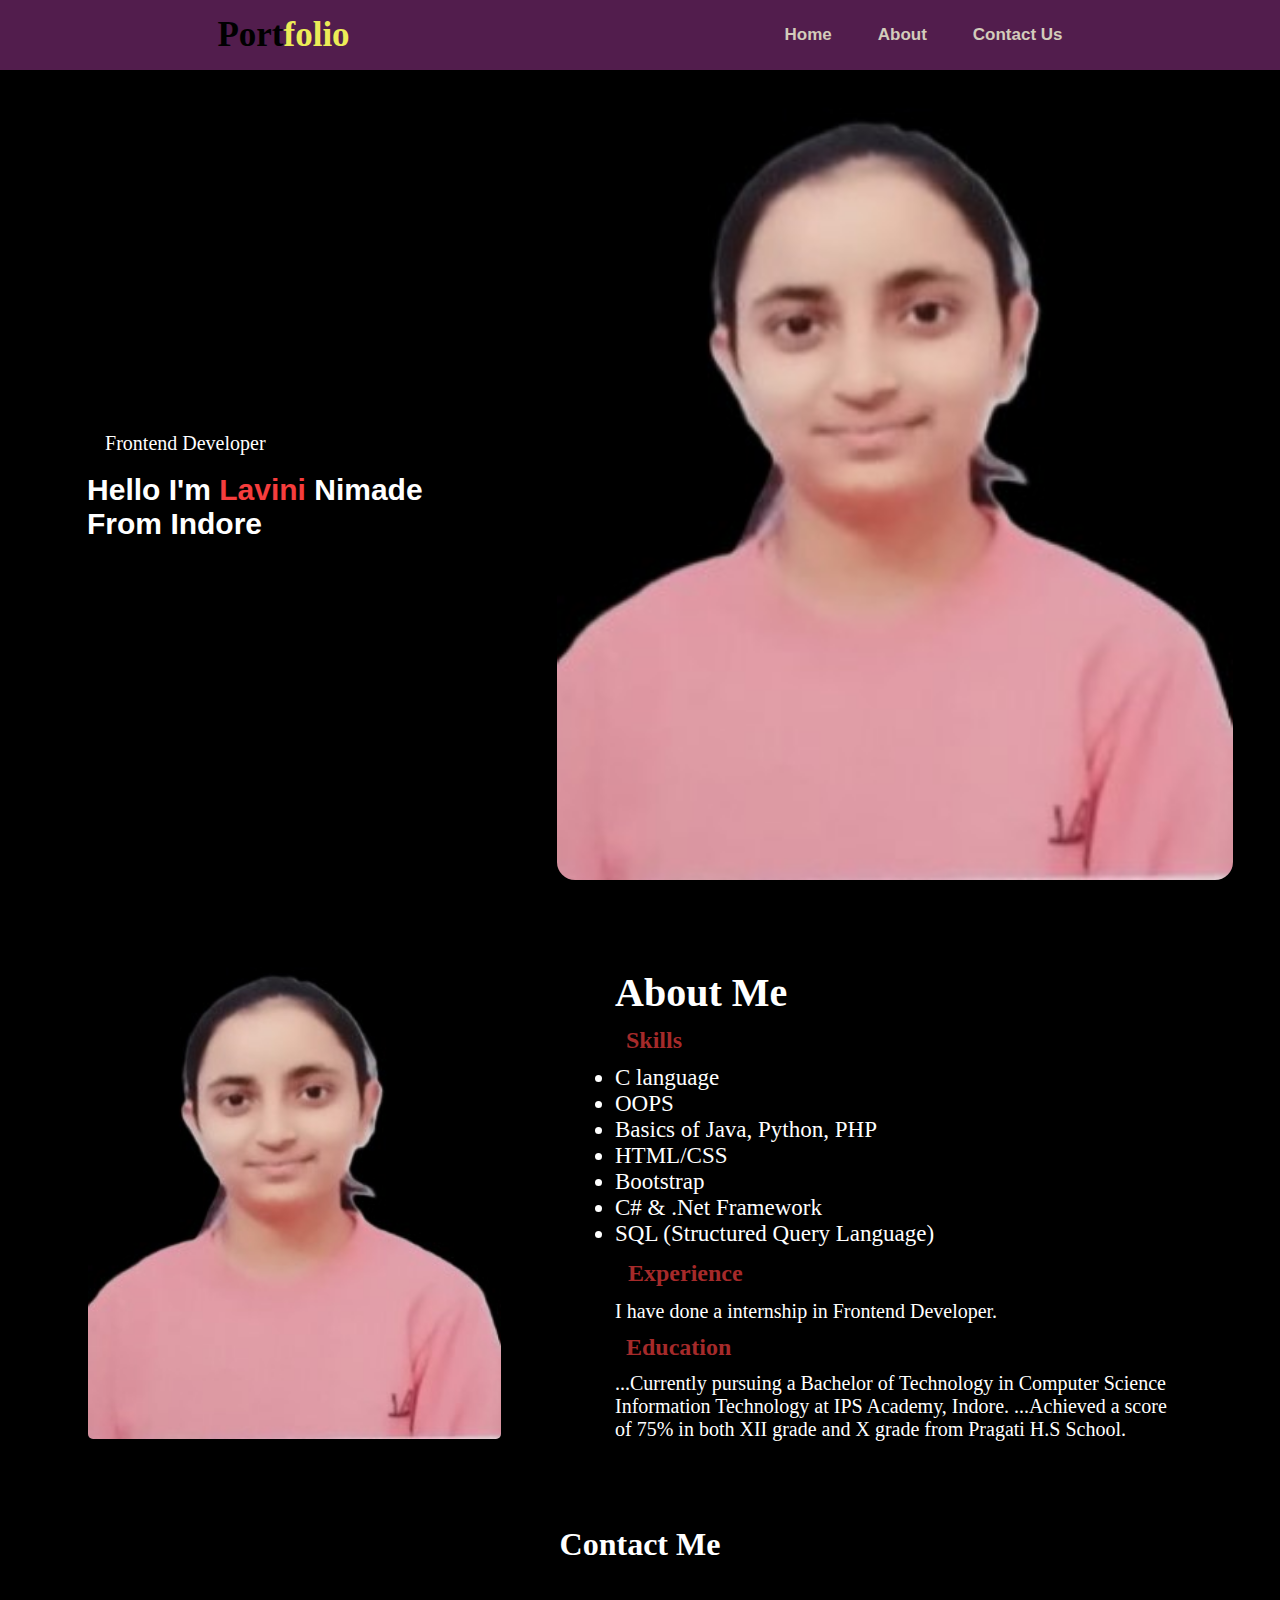
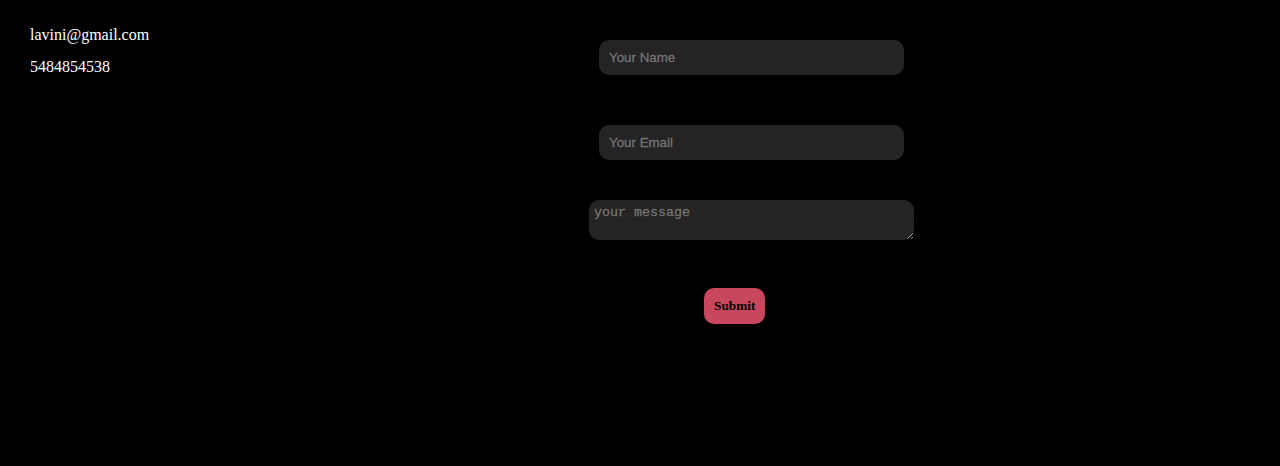
<file: task second/index.html>
<!DOCTYPE html>
<html lang="en">
  <head>
    <meta charset="UTF-8" />
    <meta name="viewport" content="width=device-width, initial-scale=1.0" />
    <title>Portfolio</title>
    <link rel="stylesheet" href="styles.css" />
    <link
      rel="stylesheet"
      href="https://cdnjs.cloudflare.com/ajax/libs/font-awesome/6.5.2/css/all.min.css"
      integrity="sha512-SnH5WK+bZxgPHs44uWIX+LLJAJ9/2PkPKZ5QiAj6Ta86w+fsb2TkcmfRyVX3pBnMFcV7oQPJkl9QevSCWr3W6A=="
      crossorigin="anonymous"
      referrerpolicy="no-referrer"
    />
  </head>
  <body>
    <header>
      <nav>
        <div class="left">
          <h1>Port<span>folio</span></h1>
        </div>
        <div class="right">
          <ul>
            <li><a href="#home"></a>Home</li>
            <li><a href="#About Me"></a>About</li>
            <li><a href="#Contact Me"></a>Contact Us</li>
          </ul>
        </div>
      </nav>
    </header>

    <main>
      <div class="first-left" id="home">
        <p>Frontend Developer</p>
        <h2>Hello I'm <span>Lavini</span> Nimade <br />From Indore</h2>
      </div>
      <div class="first-right">
        <img src="my photos.jpg" alt="" />
      </div>
    </main>

    <div class="about" id="About Me">
      <div class="container">
        <div class="first-section">
          <div class="one">
            <img src="my photos.jpg" alt="" />
          </div>
          <div class="two">
            <h1>About Me</h1>
            <h2>Skills</h2>
            <ul>
              <li>C language</li>
              <li>OOPS</li>
              <li>Basics of Java, Python, PHP</li>
              <li>HTML/CSS</li>
              <li>Bootstrap</li>
              <li>C# & .Net Framework</li>
              <li>SQL (Structured Query Language)</li>
            </ul>

            <h2 style="margin: 13px">Experience</h2>
            <p>I have done a internship in Frontend Developer.</p>

            <h2>Education</h2>
            <p>
              ...Currently pursuing a Bachelor of Technology in Computer Science
              Information Technology at IPS Academy, Indore. ...Achieved a score
              of 75% in both XII grade and X grade from Pragati H.S School.
            </p>
          </div>
        </div>
      </div>
    </div>

    <div class="contact" id="Contact Me">
      <h1>Contact Me</h1>
      <div class="boxe">
          <div class="info">
            <p><i class="fa-regular fa-paper-plane"></i> lavini@gmail.com</p>
            <p><i class="fa-solid fa-phone"></i> 5484854538</p>
          </div>
          <div class="social">
            <a href="https://www.instagram.com/lavee__01?igsh=MXV1eG03OWg5em90cw=="><i class="fa-brands fa-instagram"></i></a>
            <a href="https://www.linkedin.com/in/lavini-nimade-1b89a9255?utm_source=share&utm_campaign=share_via&utm_content=profile&utm_medium=android_app"><i class="fa-brands fa-linkedin-in"></i></a>
        </div>
        <div class="right-side">
          <form>
            <input type="text" placeholder="Your name" name="Name" />
            <input type="email" name="email" placeholder="Your email" />
            <textarea name="message" placeholder="Your message"></textarea>
          </form>
          <button type="submit" class="submitt">Submit</button>
        </div>
      </div>
    </div>
  </body>
</html>
</file>
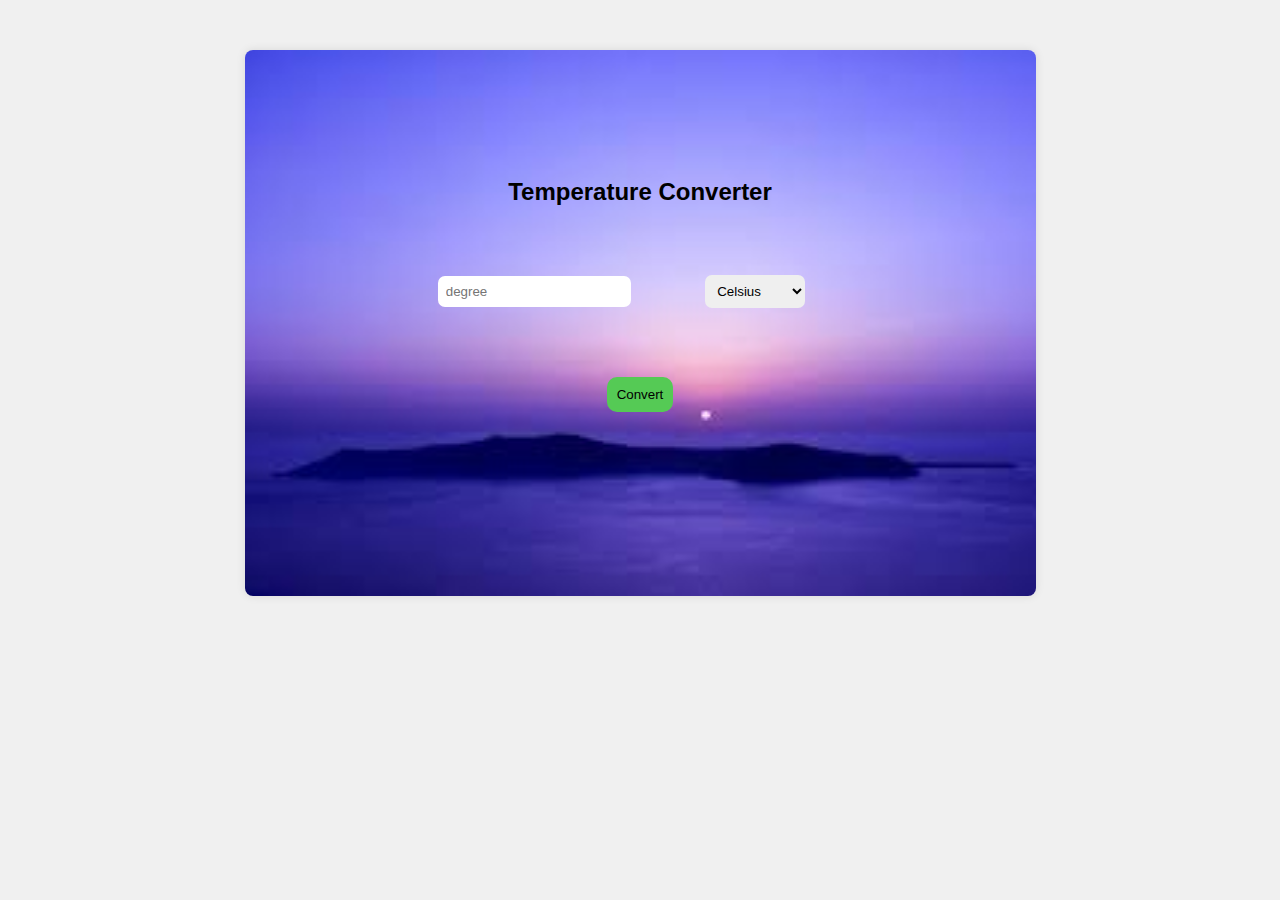
<file: task third/index.html>
<!DOCTYPE html>
<html lang="en">
<head>
<meta charset="UTF-8">
<meta name="viewport" content="width=device-width, initial-scale=1.0">
<title>Temperature Converter</title>
<link rel="stylesheet" href="style.css">
</head>
<body>
<div class="container">
    <h2>Temperature Converter</h2>
    <input type="text" class="cel" placeholder="degree" id="temperature" required>
    <select name="select" class="temp" id="select">
        <option value="celsius">Celsius</option>
        <option value="fahrenheit">Fahrenheit</option>
    </select>
    <div class="result">
        <button class="res" onclick="convertTemperature()">Convert</button>
    </div>
    <div id="results"></div>
</div>
</body>
<script src="app.js"></script>
</html>
</file>
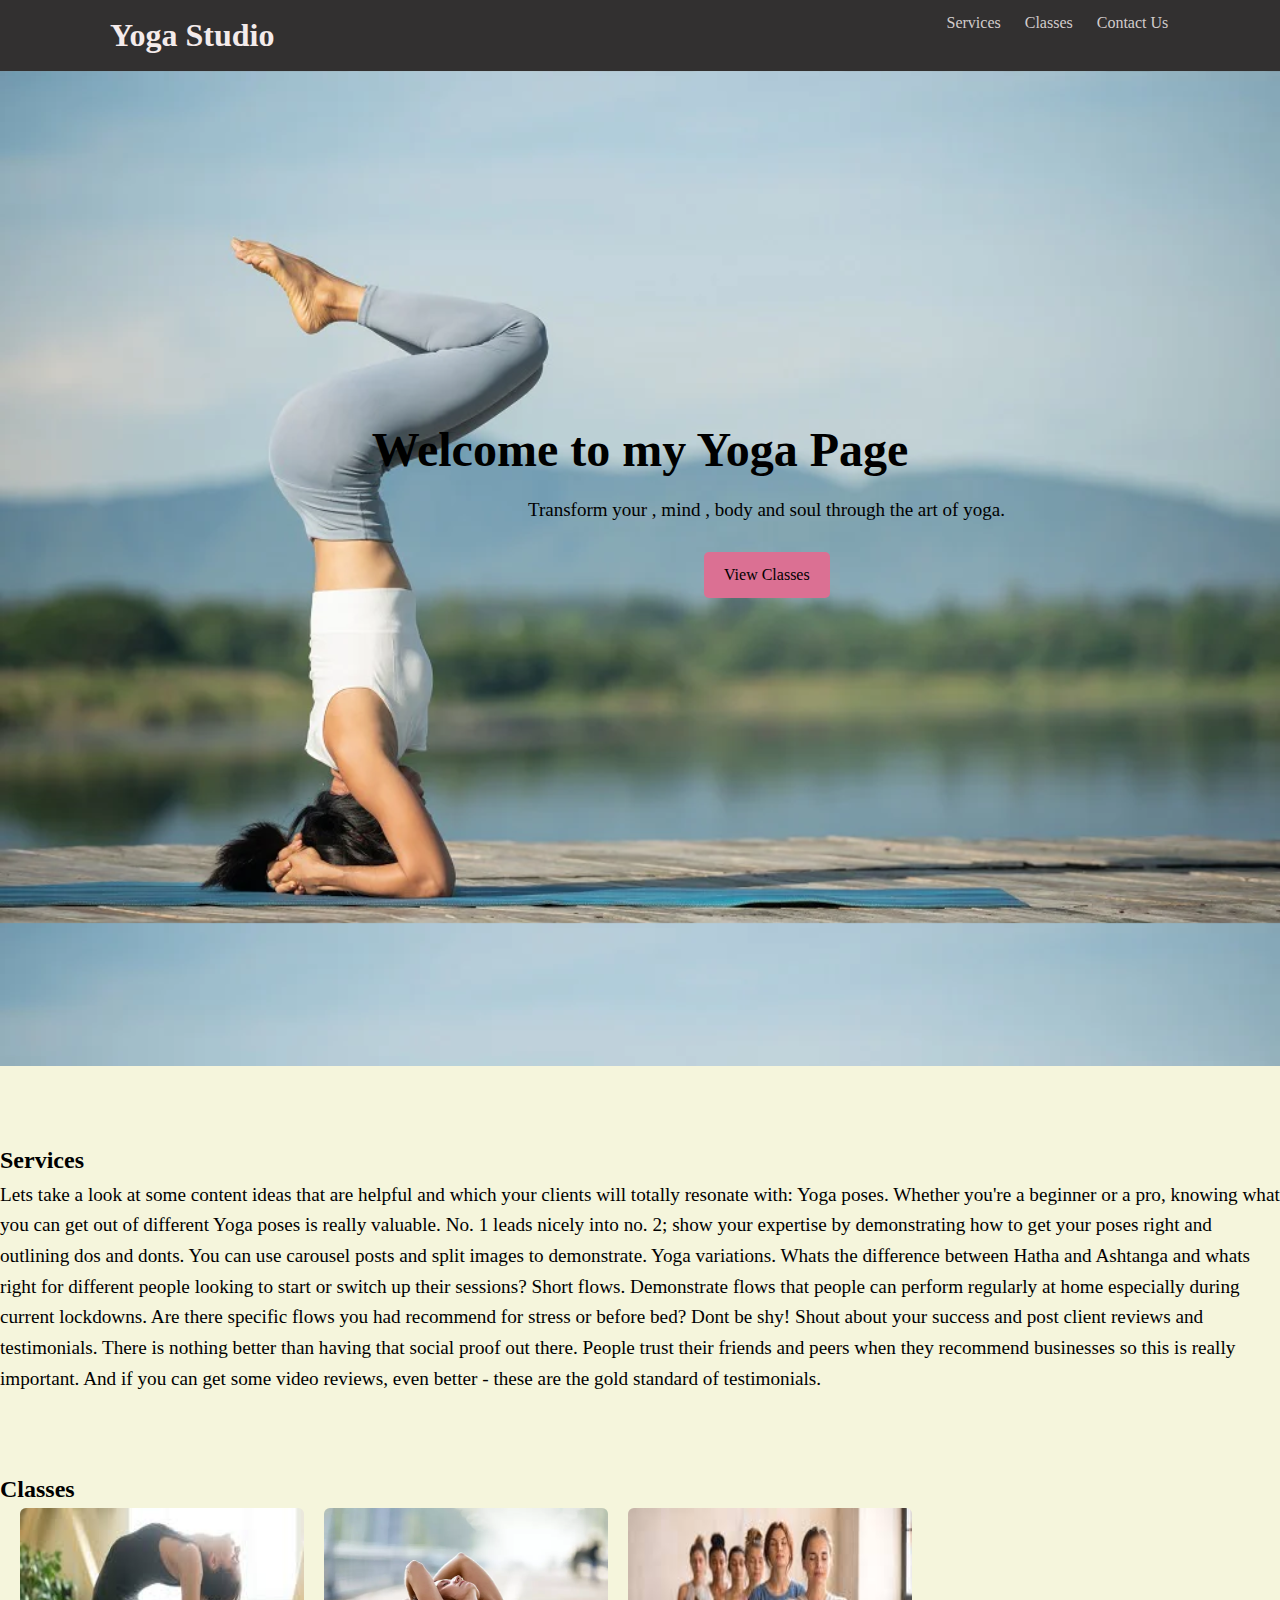
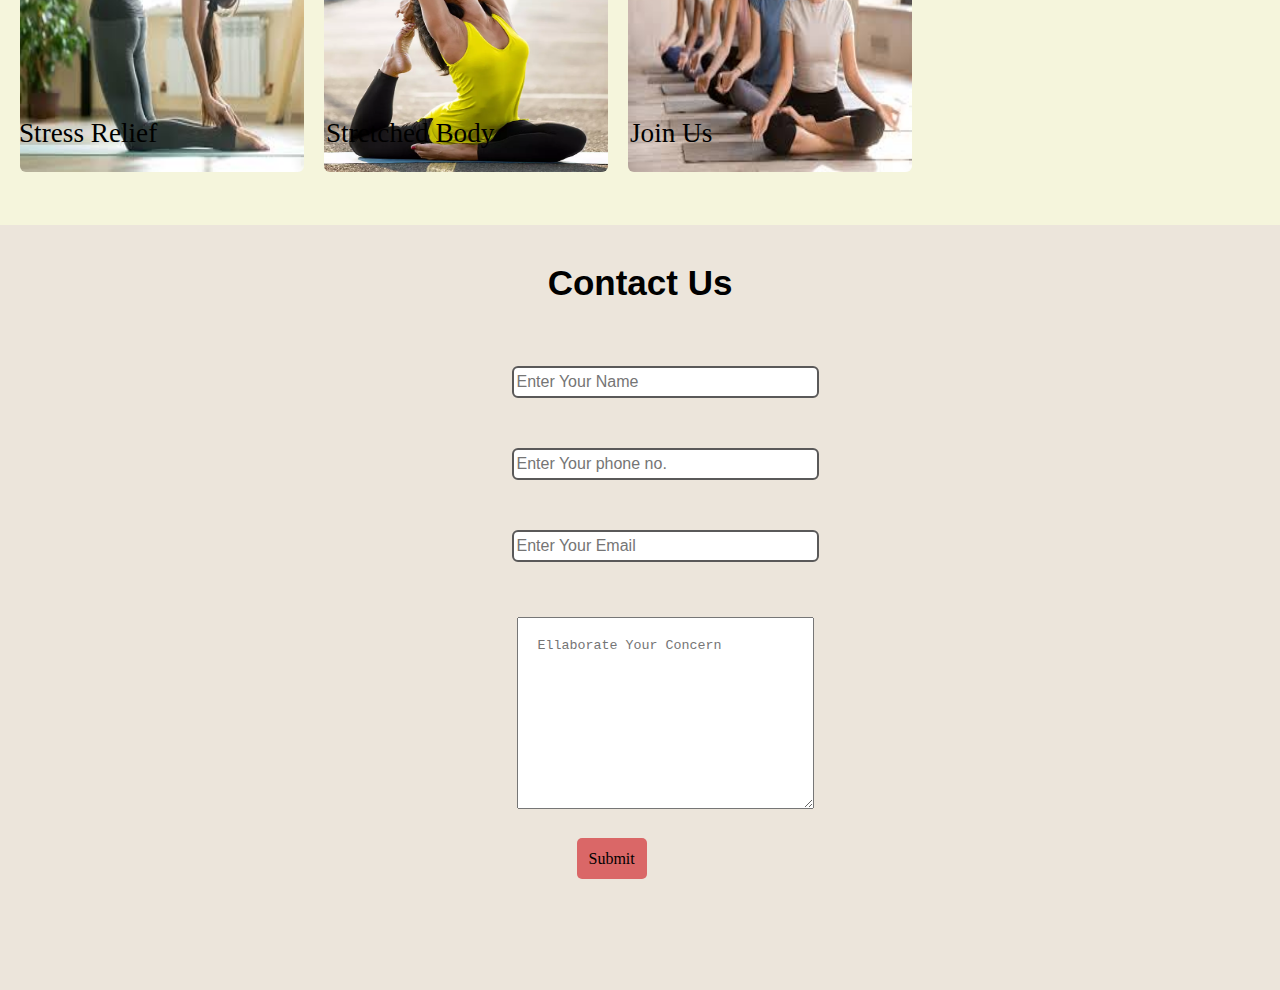
<file: Level 1/task first/index.html>
<!DOCTYPE html>
<html lang="en">
  <head>
    <meta charset="UTF-8" />
    <meta name="viewport" content="width=device-width, initial-scale=1.0" />
    <title>YOGA LANDING PAGE</title>
    <link rel="stylesheet" href="https://cdnjs.cloudflare.com/ajax/libs/font-awesome/6.5.2/css/all.min.css" integrity="sha512-SnH5WK+bZxgPHs44uWIX+LLJAJ9/2PkPKZ5QiAj6Ta86w+fsb2TkcmfRyVX3pBnMFcV7oQPJkl9QevSCWr3W6A==" crossorigin="anonymous" referrerpolicy="no-referrer" />
    <link rel="stylesheet" href="style.css" />
  </head>
  <body>
    <header>
      <div class="container1">
        <h1>Yoga Studio</h1>
        <nav class="corner">
          <ul>
            <li><a href="#services">Services</a></li>
            <li><a href="#classes">Classes</a></li>
            <li><a href="contact">Contact Us</a></li>
          </ul>
        </nav>
      </div>
    </header>

    <main>
      <section id="fbox" id="home">
        <div class="container2">
          <h2>Welcome to my Yoga Page</h2>
          <p>Transform your , mind , body and soul through the art of yoga.</p>
          <a href="" class="btn">View Classes</a>
        </div>
      </section>

      <section class="sbox" id="services">
        <div class="container3">
          <h2>Services</h2>
          <p>
            Lets take a look at some content ideas that are helpful and which
            your clients will totally resonate with: Yoga poses. Whether you're
            a beginner or a pro, knowing what you can get out of different Yoga
            poses is really valuable. No. 1 leads nicely into no. 2; show your
            expertise by demonstrating how to get your poses right and outlining
            dos and donts. You can use carousel posts and split images to
            demonstrate. Yoga variations. Whats the difference between Hatha and
            Ashtanga and whats right for different people looking to start or
            switch up their sessions? Short flows. Demonstrate flows that people
            can perform regularly at home especially during current lockdowns.
            Are there specific flows you had recommend for stress or before bed?
            Dont be shy! Shout about your success and post client reviews and
            testimonials. There is nothing better than having that social proof
            out there. People trust their friends and peers when they recommend
            businesses so this is really important. And if you can get some
            video reviews, even better - these are the gold standard of
            testimonials.
          </p>
        </div>
      </section>

      <section class="tbox" id="classes">
        <div class="container4">
          <h2>Classes</h2>
          <!-- first image -->
          <div class="main">
            <div class="img-second">
              <img src="stress.jpg" alt="" />
              <p class="bottom">Stress Relief <i class="fa-solid fa-arrow-right"></i></p>
            </div>
            <!-- second image -->
            <div class="img-third">
              <img src="flex.webp" alt="" />
              <p class="bottom-second">Stretched Body <i class="fa-solid fa-arrow-right"></i></p>
            </div>
            <!-- third image -->
             <div class="img-fourth">
                <img src="join us.jpg" alt="">
                <p class="bottom-third">Join Us <i class="fa-solid fa-arrow-right"></i></p>
             </div>
          </div>
        </div>
      </section>
       
       <section class="fbox" id="contact">
        <h2 class="text-center">Contact Us</h2>
        <div class="form">
          <input
            type="text"
            name="name"
            placeholder="Enter Your Name"
            id="name"
          />
          <input
            type="number"
            name="phone"
            placeholder="Enter Your phone no."
            id="phone"
          />
          <input
            type="email"
            name="email"
            placeholder="Enter Your Email"
            id="email"
          />
          <textarea
            class="form-input"
            name="text"
            id="text"
            cols="30"
            rows="10"
            placeholder="Ellaborate Your Concern"
          ></textarea>
          <a href="" class="button">Submit</a>
        </div>
      </section>
    </main>
  </body>
</html>
</file>
<file: task second/styles.css>
*{
    margin: 0;
    padding: 0;
}

/* --------Header Section--------- */

body{
    background-color:black;
}

nav{
    background-color: rgb(82, 29, 77);
    display: flex;
    justify-content: space-around;
    align-items: center;
    cursor: pointer;
}

nav h1{
    margin: 0 23px;
    font-weight: 600;
    font-size: 35px;
    font-family: Georgia, 'Times New Roman', Times, serif;
}

nav h1 span{
    color: rgb(236, 236, 87);
}

nav ul{
    display: flex;
    justify-content: center;
    list-style: none;
    margin: 25px 0;
}

nav ul li{
    margin: 0 23px;
    font-weight: 600;
    font-size: 17px;
    color: rgb(211, 204, 187);
    position: relative;
    font-family:sans-serif;
}

nav ul li::after{
    content: '';
    width: 0;
    height: 3px;
    background-color: rgb(198, 115, 158);
    position: absolute;
    left: 0;
    bottom: -6px;
    border-radius: 3px;
}

nav ul li:hover::after{
    width: 100%;

}

main p {
    color: white;
    font-size: 20px;
    margin: 18px;

}

main h2{
    color: white;
    font-family:Arial, Helvetica, sans-serif ;
    font-size: 30px;
}

main h2 span{
    color: rgb(246, 61, 61);
}

.first-left{
    margin: 22% 40px;
}

main{
    display: flex;
    justify-content: space-around;
    align-items: center;
}

main img{
    height: 90vh;
    border-radius: 18px;
}

/* ------About Section------- */

.first-section{
    display: flex;
    padding: 60px 88px;
    justify-content: space-between;
}

.one{
    flex-basis: 30%;
}

.one img{
    border-radius: 5px;
    border: none;
    height: 55vh;
}

.two{
    flex-basis: 50%;
    padding: 25px;
    color: white;
}


.two h2{
    color: brown;
    margin: 11px;
}


.two ul li{
    font-size: 23px;
}

.about h1{
    color: white;
    font-size: 2.5rem;
}

.two p{
    color: white;
    font-size: 20px;
}

/* ------contact------ */

.contact{
    height: 60vh;
}

.contact h1{
    color: white;
    display: flex;
    justify-content: center;
    align-items: center;
}

.contact p{
    color: white;
}

.social{
    margin: 24px;
}

.social a{
    text-decoration: none;
    padding: 3px;
}

.info{
    margin: 23px;
    margin-top: 56px;
}

.info p{
    padding: 7px;
}

.boxe{
    justify-content: space-around;
}

form{
    margin-left: 572px;
    margin-top: -136px;
    display: flex;
    flex-direction: column;
    max-width: 355px;
    padding: 2px;
}

form input{
    margin: 25px;
    padding: 10px;
    border-radius: 10px;
    background-color: #252323;
    border: indigo;
    text-transform: capitalize;
    -webkit-text-stroke: thin;
    color: #d78a8a;
}


form textarea{
    margin: 15px;
    padding: 5px;
    border-radius: 10px;
    /* text-align: center; */
    background-color: #252323;
    border: indigo;
    text-transform: lowercase;
    -webkit-text-stroke: thin;
}

button{
    background: #c8475d;
    margin-left: 44rem;
    margin-top: 31px;
    padding: 10px;
    border-radius: 10px;
    border: none;
    font-weight: 700;
    font-family: serif;
}
</file>
<file: task third/style.css>
*{
    margin: 0;
    padding: 0;
}

body {
    font-family: Arial, sans-serif;
    background-color: #f0f0f0;
    text-align: center;
    padding-top: 50px;
}
.container {
    max-width: 535px;
    margin: 0 auto;
    background-image: url(images.jpg);
    background-repeat: no-repeat;
    background-size: cover;
    padding: 128px;
    border-radius: 8px;
    box-shadow: 0 0 10px rgba(0,0,0,0.1);
}

.cel{
    margin: 70px;
    margin-left: -37px;
    padding: 8px;
    border-radius: 7px;
    border: none;
}

.temp{
    padding: 8px;
    border-radius: 7px;
    border-width: 2px;
    border: none;
}

.res{
    background-color: #55ca55;
    border: none;
    padding: 10px;
    border-radius: 10px;
}

#results{
    color: black;
    margin: 56px
}
</file>
<file: Level 1/task first/style.css>
*{
    margin: 0;
    padding: 0;
    box-sizing: border-box;
}

body{
    line-height: 1.6;
    background-color: beige;
}

.container1{
    max-width: 1100px;
    margin: 0 auto;
    padding: 0 20px;
    display: flex;
}

header{
    background-color: rgb(50, 48, 48);
    color: #f4ebeb;
    padding: 10px 0;
    width: 100%;
    top: 0;
}

.container1 nav ul {
    list-style: none;
    display: flex;
    gap: 1.5rem;
}

.corner{
    margin-left: 42rem;
    
}

.corner li a{
    float: left;
    color: rgb(211, 204, 204);   
    text-decoration: none;
    font-size: 16px;

}

#fbox{
    background-image: url('front.webp');
    background-size:contain;
    height: 995px;
    
}

.container2{
    align-items: center;
    justify-content: center;
    text-align: center;
   
}

.container2 h2 {
    position: absolute;
    top: 50%;
    left: 50%;
    transform: translate(-50%, -50%);
    font-size: 3rem;
}

.container2 p {
    position: absolute;
    top: 50%;
    left: 50%;
    margin-top: 45px;
    left: 33rem;
    font-size: 19px;
}

.btn{
    position: absolute;
    top: 53%;
    margin-top: 75px;
    left: 44rem;
    text-decoration: none;
    color: black;
    display: inline-block;
    background-color: palevioletred;
    padding: 10px 20px;
    border-radius: 5px;
    transition: all 0.3s ease-in;
}

.btn:hover{
    background-color: rgb(220, 64, 220);
    color: rgb(57, 54, 54);
}


.sbox{
    padding: 75px 0;

}

.sbox p{
    font-size: larger;
}

.main{
    display: flex;
}

.container4 img{
    top: 10px;
    margin-left: 20px;
    height: 264px;
    width: 284px;
    border-radius: 6px;
}

p.bottom {
    position: absolute;
    left: 19px;
    top: 107rem;
    font-size: 1.7rem;
}

p.bottom-second{
    position: absolute;
    left: 326px;
    top: 107rem;
    font-size: 1.7rem;
}

p.bottom-third{
    position: absolute;
    left: 630px;
    top: 107rem;
    font-size: 1.7rem;
}

/* .img-third{
    flex-direction: row-reverse;
} */

.fbox{
    height: 85vh;
    background-color: rgb(236, 229, 219);
}

.text-center{
    text-align: center;
    padding: 30px;
    font-family: 'Ubuntu', sans-serif;
    font-size: 35px;
}

.form{
    max-width: 307px;
    font-size: medium;
    margin: auto;
}

.form input{
    margin: 25px;
    padding: 5px 3px;
    width: 100%;
    font-size: 19%;
    border: 2px solid rgb(90, 89, 89);
    border-radius: 6px;
    font-size: medium;

}
.form-input{
    margin: 30px;
    padding: 20px;
}

.fbox{
    margin-top: 45px;
}

.button{
    text-decoration: none;
    border-radius: 5px;
    margin-left: 90px;
    background-color: rgb(218 103 103);
    padding: 12px;
    color: black;
    transition: all 0.3s ease;
}

.button:hover{
    background-color: rgb(143, 62, 76);
}
</file>
